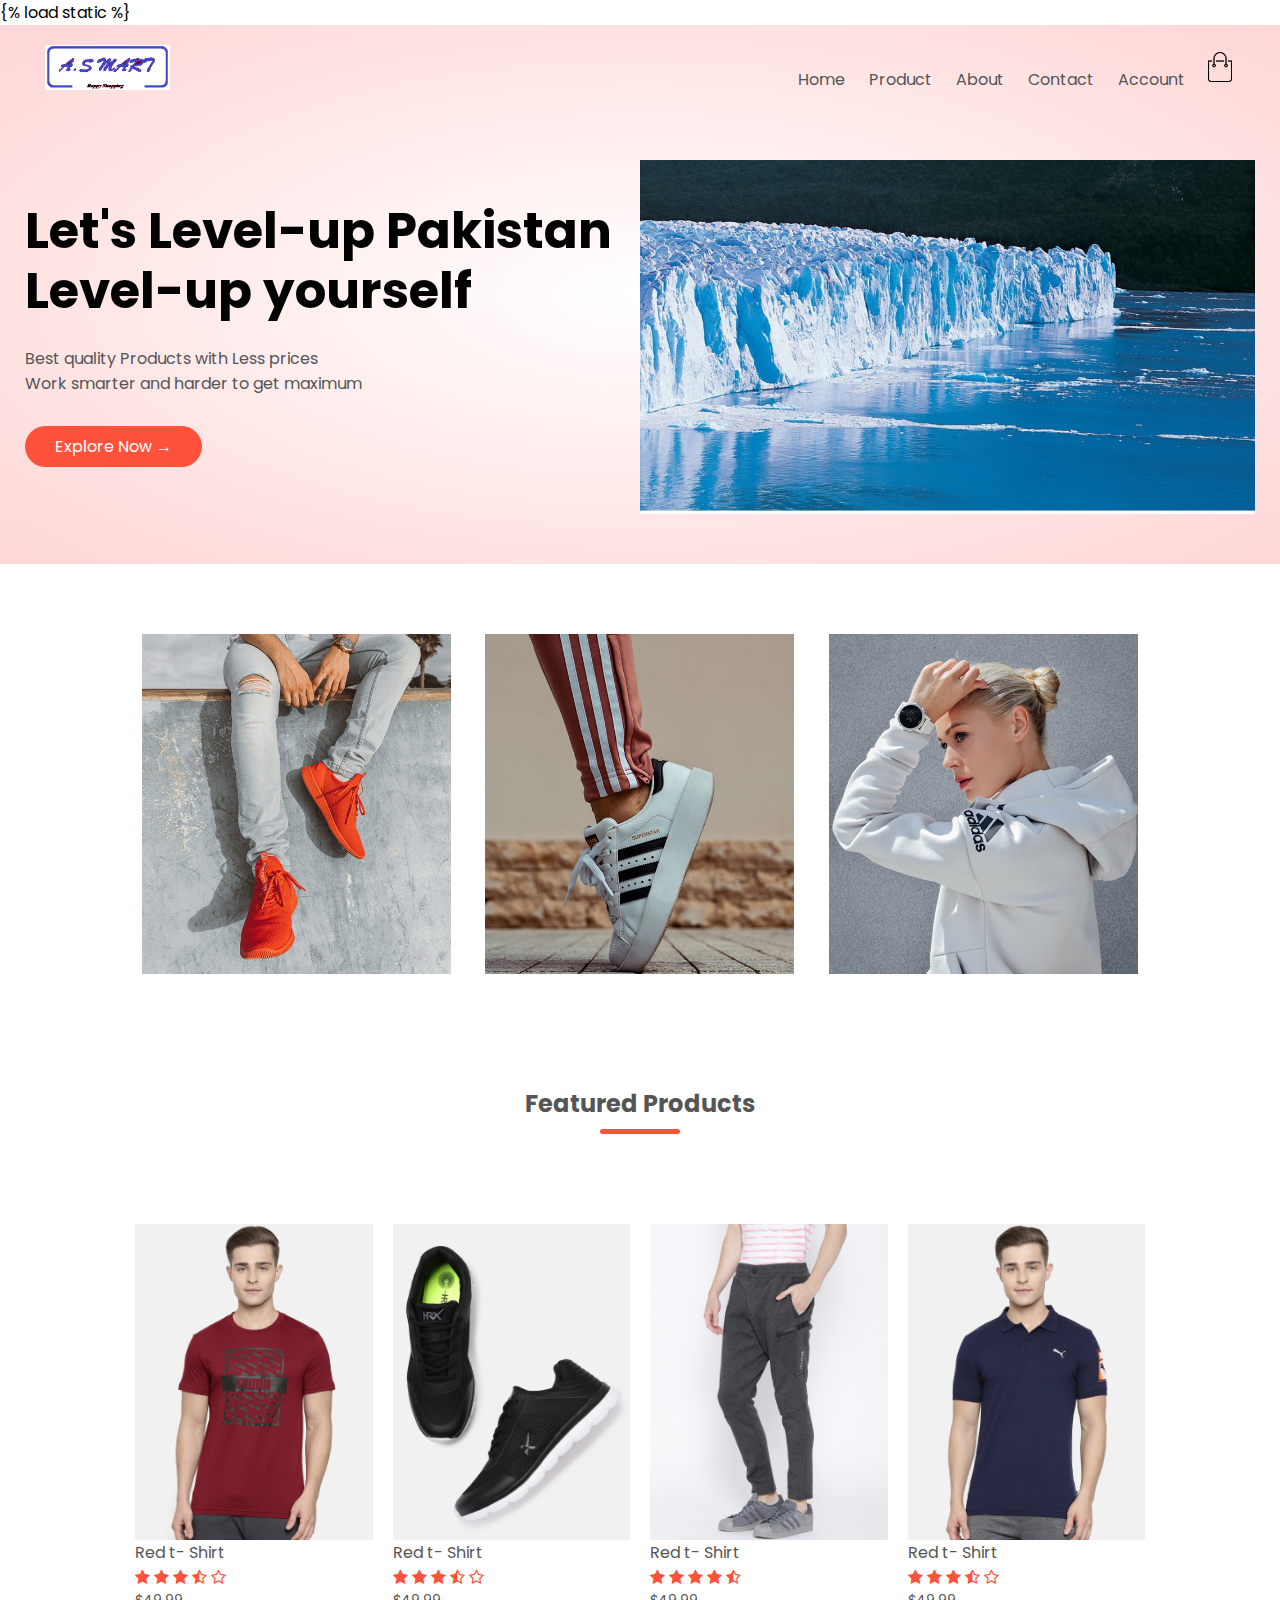
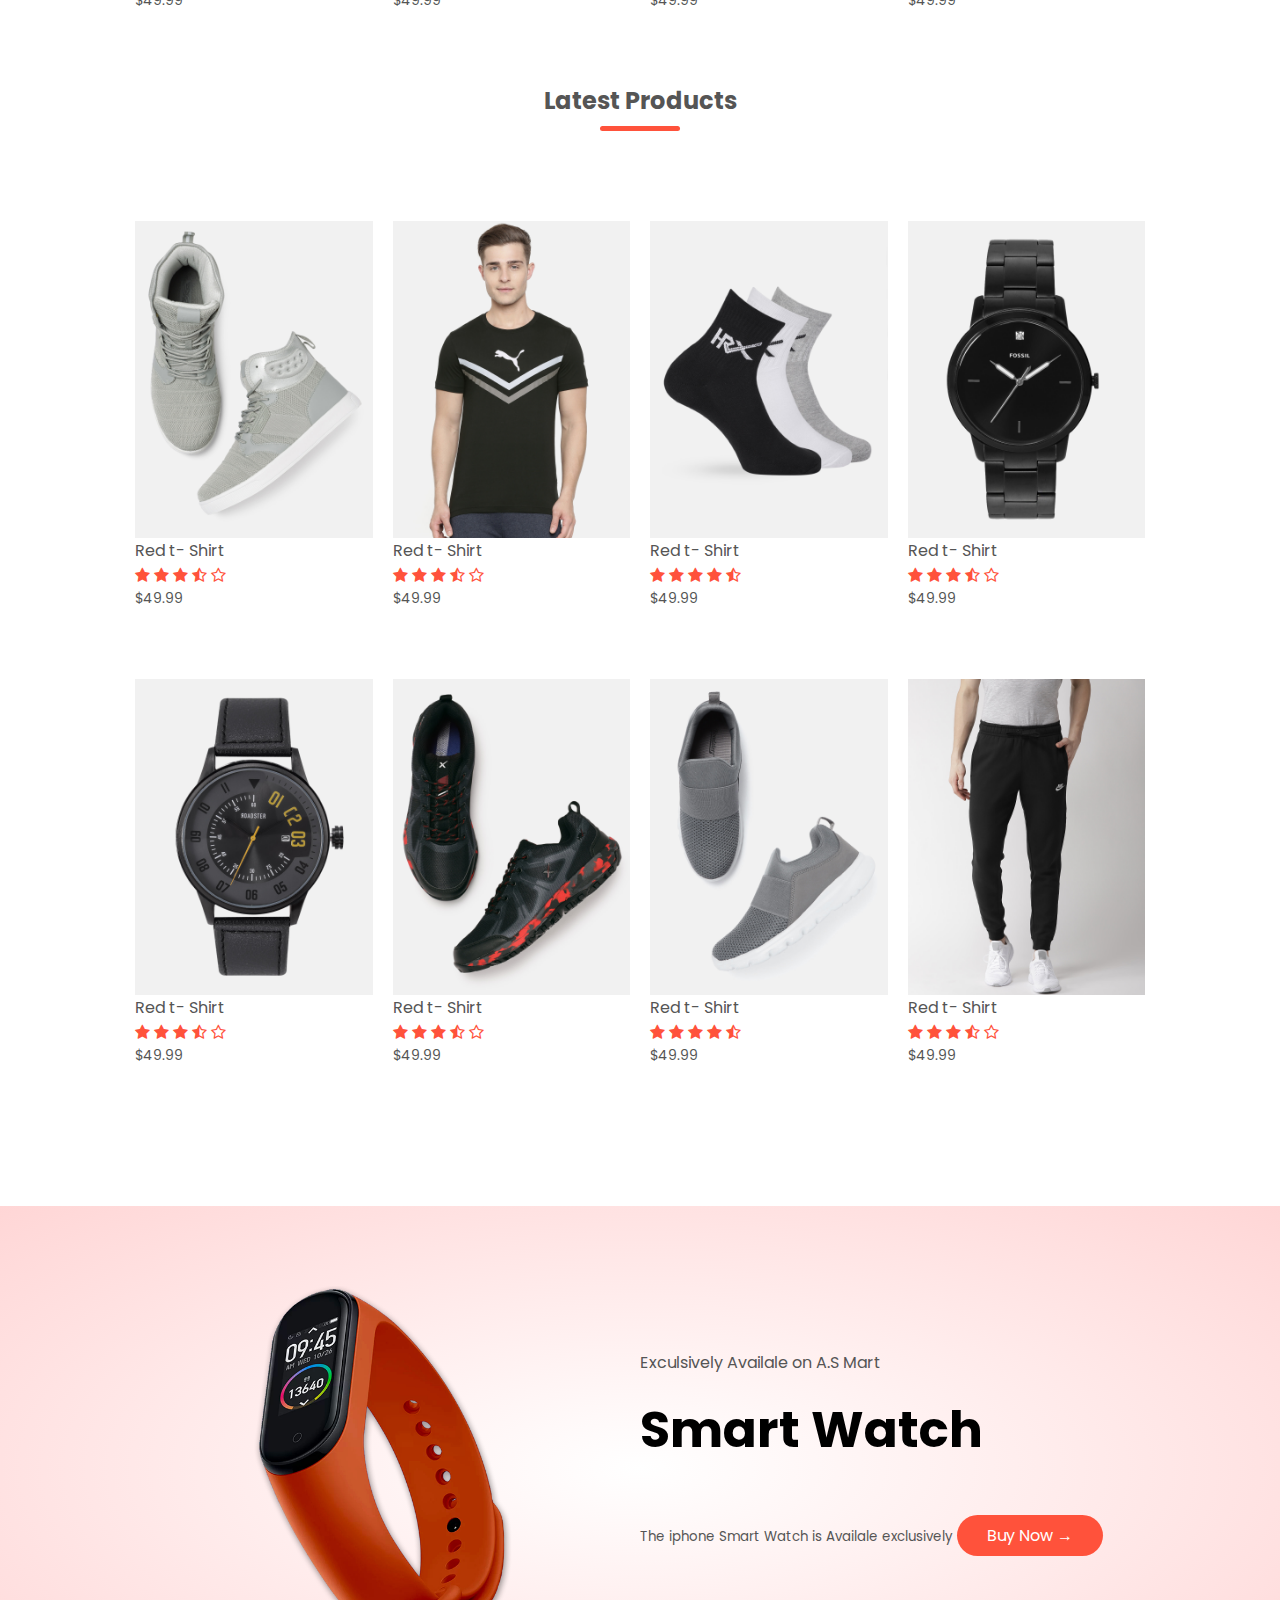
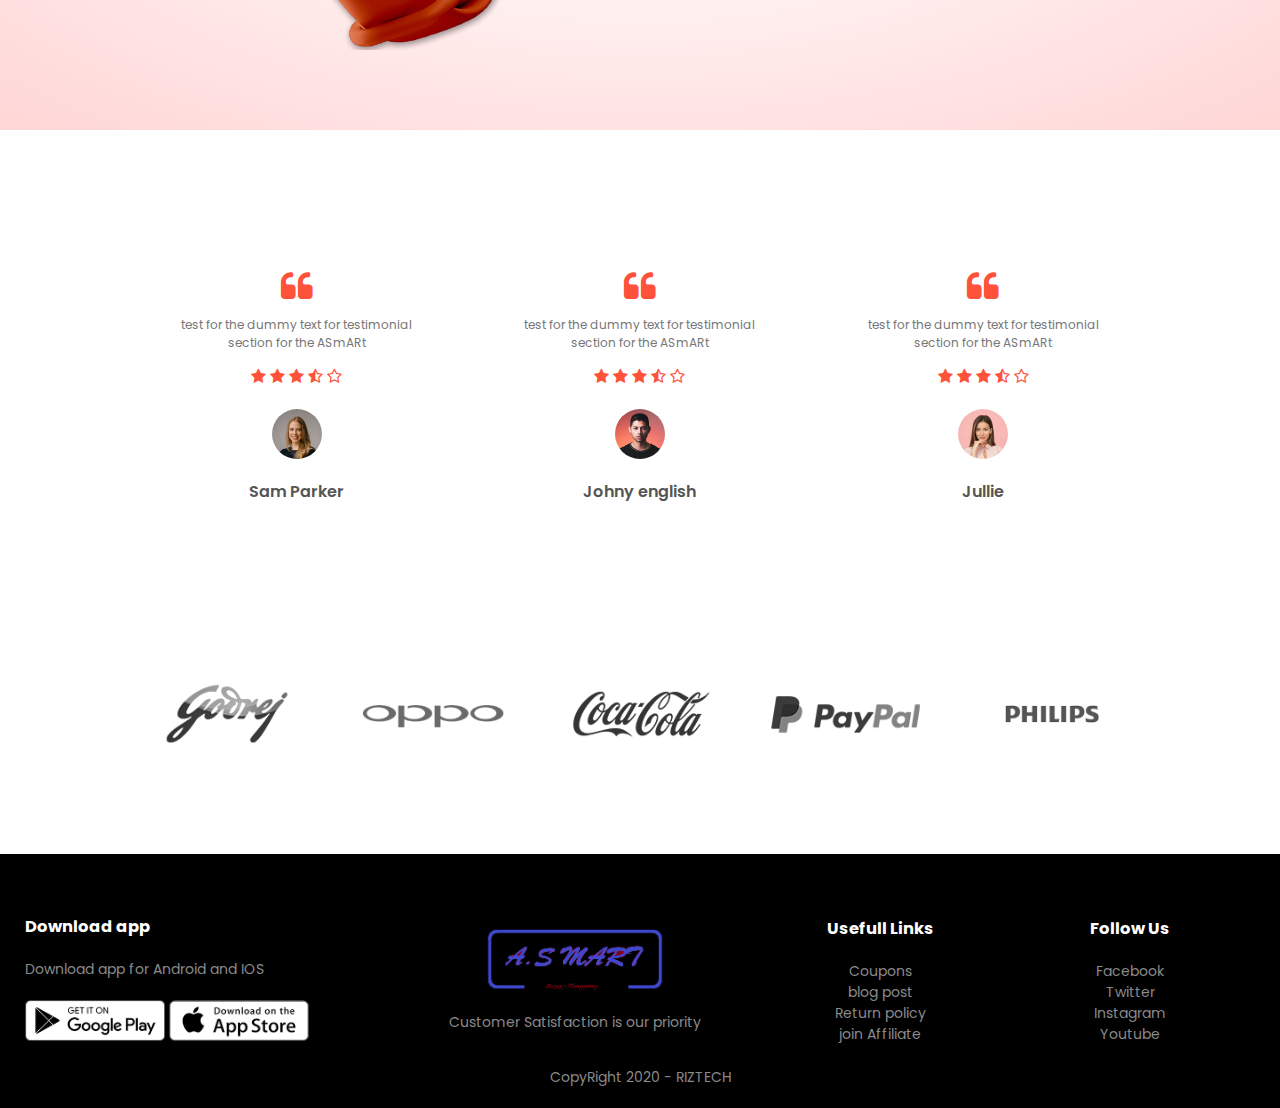
<file: index.html>
{% load static %}

<!DOCTYPE html>
<html lang="en">
<head>
    <meta charset="UTF-8">
    <meta http-equiv="X-UA-Compatible" content="IE=edge">
    <meta name="viewport" content="width=device-width, initial-scale=1.0">
    <title>A.S MART </title>
    <link rel="stylesheet" href="style.css">
    <!--google font-->
    <link rel="preconnect" href="https://fonts.gstatic.com">
    <link href="https://fonts.googleapis.com/css2?family=Poppins:ital,wght@0,300;0,500;1,400;1,500;1,600&display=swap" rel="stylesheet">
    <link rel="stylesheet" href="https://stackpath.bootstrapcdn.com/font-awesome/4.7.0/css/font-awesome.min.css">

</head>
<body>

    <div class="header">

    <div class="container">
        <div class="navbar">
            <div class="logo">
                <img src="images/logo.png" width="125px">
            </div>
            <nav>
                <ul id="MenuItems">
                    <li><a href="index.html">Home</a></li>
                    <li><a href="products.html">Product</a></li>
                    <li><a href="">About</a></li>
                    <li><a href="">Contact</a></li>
                    <li><a href="">Account</a></li>
                </ul>
            </nav>
            <img src="images/cart.png" width="30px" height="30px">
            <img src="images/menu.png" class="menu-icon" 
            onclick="menutoggle()">
        </div>
        <div class="row">
            <div class="col-2">
                <h1>Let's Level-up Pakistan <br> Level-up yourself</h1>
                <p> Best quality Products with Less prices <br> Work smarter and harder to get maximum </p>
                <a href="" class="btn">Explore Now &#8594;</a>
            </div>
            <div class="col-2">
                <img src="images/image1.jpg" alt="">
            </div>
        </div>     
    </div>
</div>

<!------featured Category------->
<div class="categories">
    <div class="small-container">
        <div class="row">
            <div class="col-3">
                <img src="images/category-1.jpg" alt="">
            </div>
            <div class="col-3">
                <img src="images/category-2.jpg" alt="">
            </div>
            <div class="col-3">
                <img src="images/category-3.jpg" alt="">
            </div>
        </div>
    </div>
</div> 

<!------featured Products------->
<div class="small-container">
    <h2 class="title">Featured Products</h2>
    <div class="row">
        <div class="col-4">
            <img src="images/product-1.jpg" >
            <h4>Red t- Shirt</h4>
            <div class="rating">
                <i class="fa fa-star"></i>
                <i class="fa fa-star"></i>
                <i class="fa fa-star"></i>
                <i class="fa fa-star-half-o"></i>
                <i class="fa fa-star-o"></i>
            </div>
            <p>$49.99</p>
        </div>

        <div class="col-4">
            <img src="images/product-2.jpg" >
            <h4>Red t- Shirt</h4>
            <div class="rating">
                <i class="fa fa-star"></i>
                <i class="fa fa-star"></i>
                <i class="fa fa-star"></i>
                <i class="fa fa-star-half-o"></i>
                <i class="fa fa-star-o"></i>
            </div>
            <p>$49.99</p>
        </div>

        <div class="col-4">
            <img src="images/product-3.jpg" >
            <h4>Red t- Shirt</h4>
            <div class="rating">
                <i class="fa fa-star"></i>
                <i class="fa fa-star"></i>
                <i class="fa fa-star"></i>
                <i class="fa fa-star"></i>
                <i class="fa fa-star-half-o"></i>
            </div>
            <p>$49.99</p>
        </div>

        <div class="col-4">
            <img src="images/product-4.jpg" >
            <h4>Red t- Shirt</h4>
            <div class="rating">
                <i class="fa fa-star"></i>
                <i class="fa fa-star"></i>
                <i class="fa fa-star"></i>
                <i class="fa fa-star-half-o"></i>
                <i class="fa fa-star-o"></i>
            </div>
            <p>$49.99</p>
        </div>
    </div>
    <h2 class="title">Latest Products</h2>
    <div class="row">
        <div class="col-4">
            <img src="images/product-5.jpg" >
            <h4>Red t- Shirt</h4>
            <div class="rating">
                <i class="fa fa-star"></i>
                <i class="fa fa-star"></i>
                <i class="fa fa-star"></i>
                <i class="fa fa-star-half-o"></i>
                <i class="fa fa-star-o"></i>
            </div>
            <p>$49.99</p>
        </div>

        <div class="col-4">
            <img src="images/product-6.jpg" >
            <h4>Red t- Shirt</h4>
            <div class="rating">
                <i class="fa fa-star"></i>
                <i class="fa fa-star"></i>
                <i class="fa fa-star"></i>
                <i class="fa fa-star-half-o"></i>
                <i class="fa fa-star-o"></i>
            </div>
            <p>$49.99</p>
        </div>

        <div class="col-4">
            <img src="images/product-7.jpg" >
            <h4>Red t- Shirt</h4>
            <div class="rating">
                <i class="fa fa-star"></i>
                <i class="fa fa-star"></i>
                <i class="fa fa-star"></i>
                <i class="fa fa-star"></i>
                <i class="fa fa-star-half-o"></i>
            </div>
            <p>$49.99</p>
        </div>

        <div class="col-4">
            <img src="images/product-8.jpg" >
            <h4>Red t- Shirt</h4>
            <div class="rating">
                <i class="fa fa-star"></i>
                <i class="fa fa-star"></i>
                <i class="fa fa-star"></i>
                <i class="fa fa-star-half-o"></i>
                <i class="fa fa-star-o"></i>
            </div>
            <p>$49.99</p>
        </div>
    </div>

    <div class="row">
        <div class="col-4">
            <img src="images/product-9.jpg" >
            <h4>Red t- Shirt</h4>
            <div class="rating">
                <i class="fa fa-star"></i>
                <i class="fa fa-star"></i>
                <i class="fa fa-star"></i>
                <i class="fa fa-star-half-o"></i>
                <i class="fa fa-star-o"></i>
            </div>
            <p>$49.99</p>
        </div>

        <div class="col-4">
            <img src="images/product-10.jpg" >
            <h4>Red t- Shirt</h4>
            <div class="rating">
                <i class="fa fa-star"></i>
                <i class="fa fa-star"></i>
                <i class="fa fa-star"></i>
                <i class="fa fa-star-half-o"></i>
                <i class="fa fa-star-o"></i>
            </div>
            <p>$49.99</p>
        </div>

        <div class="col-4">
            <img src="images/product-11.jpg" >
            <h4>Red t- Shirt</h4>
            <div class="rating">
                <i class="fa fa-star"></i>
                <i class="fa fa-star"></i>
                <i class="fa fa-star"></i>
                <i class="fa fa-star"></i>
                <i class="fa fa-star-half-o"></i>
            </div>
            <p>$49.99</p>
        </div>

        <div class="col-4">
            <img src="images/product-12.jpg" >
            <h4>Red t- Shirt</h4>
            <div class="rating">
                <i class="fa fa-star"></i>
                <i class="fa fa-star"></i>
                <i class="fa fa-star"></i>
                <i class="fa fa-star-half-o"></i>
                <i class="fa fa-star-o"></i>
            </div>
            <p>$49.99</p>
        </div>
    </div>

</div>

<!---offer--->
<div class="offer">
    <div class="small-container">
        <div class="row">
            <div class="col-2">
                <img src="images/exclusive.png" class="offer-img">
            </div>
            <div class="col-2">
                <p>Exculsively Availale on A.S Mart</p>
                <h1>Smart Watch</h1>
                <small>The iphone Smart Watch is Availale exclusively</small>
                <a href="" class="btn">Buy Now &#8594;</a>
            </div>
        </div>
    </div>
</div>
<!---testimonial--->

<div class="testimonial">
    <div class="small-container">
        <div class="row">
            <div class="col-3">
                <i class="fa fa-quote-left"></i>
                <p>test for the dummy text for testimonial section for the ASmARt</p>
                <div class="rating">
                    <i class="fa fa-star"></i>
                    <i class="fa fa-star"></i>
                    <i class="fa fa-star"></i>
                    <i class="fa fa-star-half-o"></i>
                    <i class="fa fa-star-o"></i>
                </div>    
                <img src="images/user-1.png">
                <h3>Sam Parker</h3>
            </div>

            <div class="col-3">
                <i class="fa fa-quote-left"></i>
                <p>test for the dummy text for testimonial section for the ASmARt</p>
                <div class="rating">
                    <i class="fa fa-star"></i>
                    <i class="fa fa-star"></i>
                    <i class="fa fa-star"></i>
                    <i class="fa fa-star-half-o"></i>
                    <i class="fa fa-star-o"></i>
                </div>    
                <img src="images/user-2.png">
                <h3>Johny english</h3>
            </div>

            <div class="col-3">
                <i class="fa fa-quote-left"></i>
                <p>test for the dummy text for testimonial section for the ASmARt</p>
                <div class="rating">
                    <i class="fa fa-star"></i>
                    <i class="fa fa-star"></i>
                    <i class="fa fa-star"></i>
                    <i class="fa fa-star-half-o"></i>
                    <i class="fa fa-star-o"></i>
                </div>    
                <img src="images/user-3.png">
                <h3>Jullie</h3>
            </div>
        </div>
    </div>
</div>
<!----brands---->
<div class="brands">
    <div class="small-container">
        <div class="row">
            <div class="col-5">
                <img src="images/logo-godrej.png" >
            </div>

            <div class="col-5">
                <img src="images/logo-oppo.png" >
            </div>

            <div class="col-5">
                <img src="images/logo-coca-cola.png" >
            </div>

            <div class="col-5">
                <img src="images/logo-paypal.png" >
            </div>

            <div class="col-5">
                <img src="images/logo-philips.png" >
            </div>

        </div>
    </div>
</div> 

<!---Footer--->
<div class="footer">
    <div class="container">
        <div class="row">
            <div class="footer-col-1">
                <h3>Download app</h3>
                <p>Download app for Android and IOS</p>
                <div class="app-logo">
                    <img src="images/play-store.png" alt="">
                    <img src="images/app-store.png" alt="">
                </div>
            </div>

            <div class="footer-col-2">
                <img src="images/logo-white.png" alt="">
                <p>Customer Satisfaction is our priority </p>
            </div>

            <div class="footer-col-3">
                <h3>Usefull Links</h3>
                <ul>
                    <li>Coupons</li>
                    <li>blog post</li>
                    <li>Return policy</li>
                    <li>join Affiliate</li>
                </ul>
            </div>

            
            <div class="footer-col-4">
                <h3>Follow Us</h3>
                <ul>
                    <li>Facebook</li>
                    <li>Twitter</li>
                    <li>Instagram</li>
                    <li>Youtube</li>
                </ul>
            </div>
            <hr>
            <p class="copyright">CopyRight 2020 - RIZTECH </p>
        </div>
    </div>
</div>
<!-- js for menu toggle -->
    <script>
        var MenuItems = document.getElementById("MenuItems");

        MenuItems.style.maxHeight = "0px";

        function menutoggle(){
            if(MenuItems.style.maxHeight == "0px")
                {
                    MenuItems.style.maxHeight = "200px";
                }
            else
                {
                    MenuItems.style.maxHeight = "0px";
                }
        }
    </script>

</body>
</html>
</file>
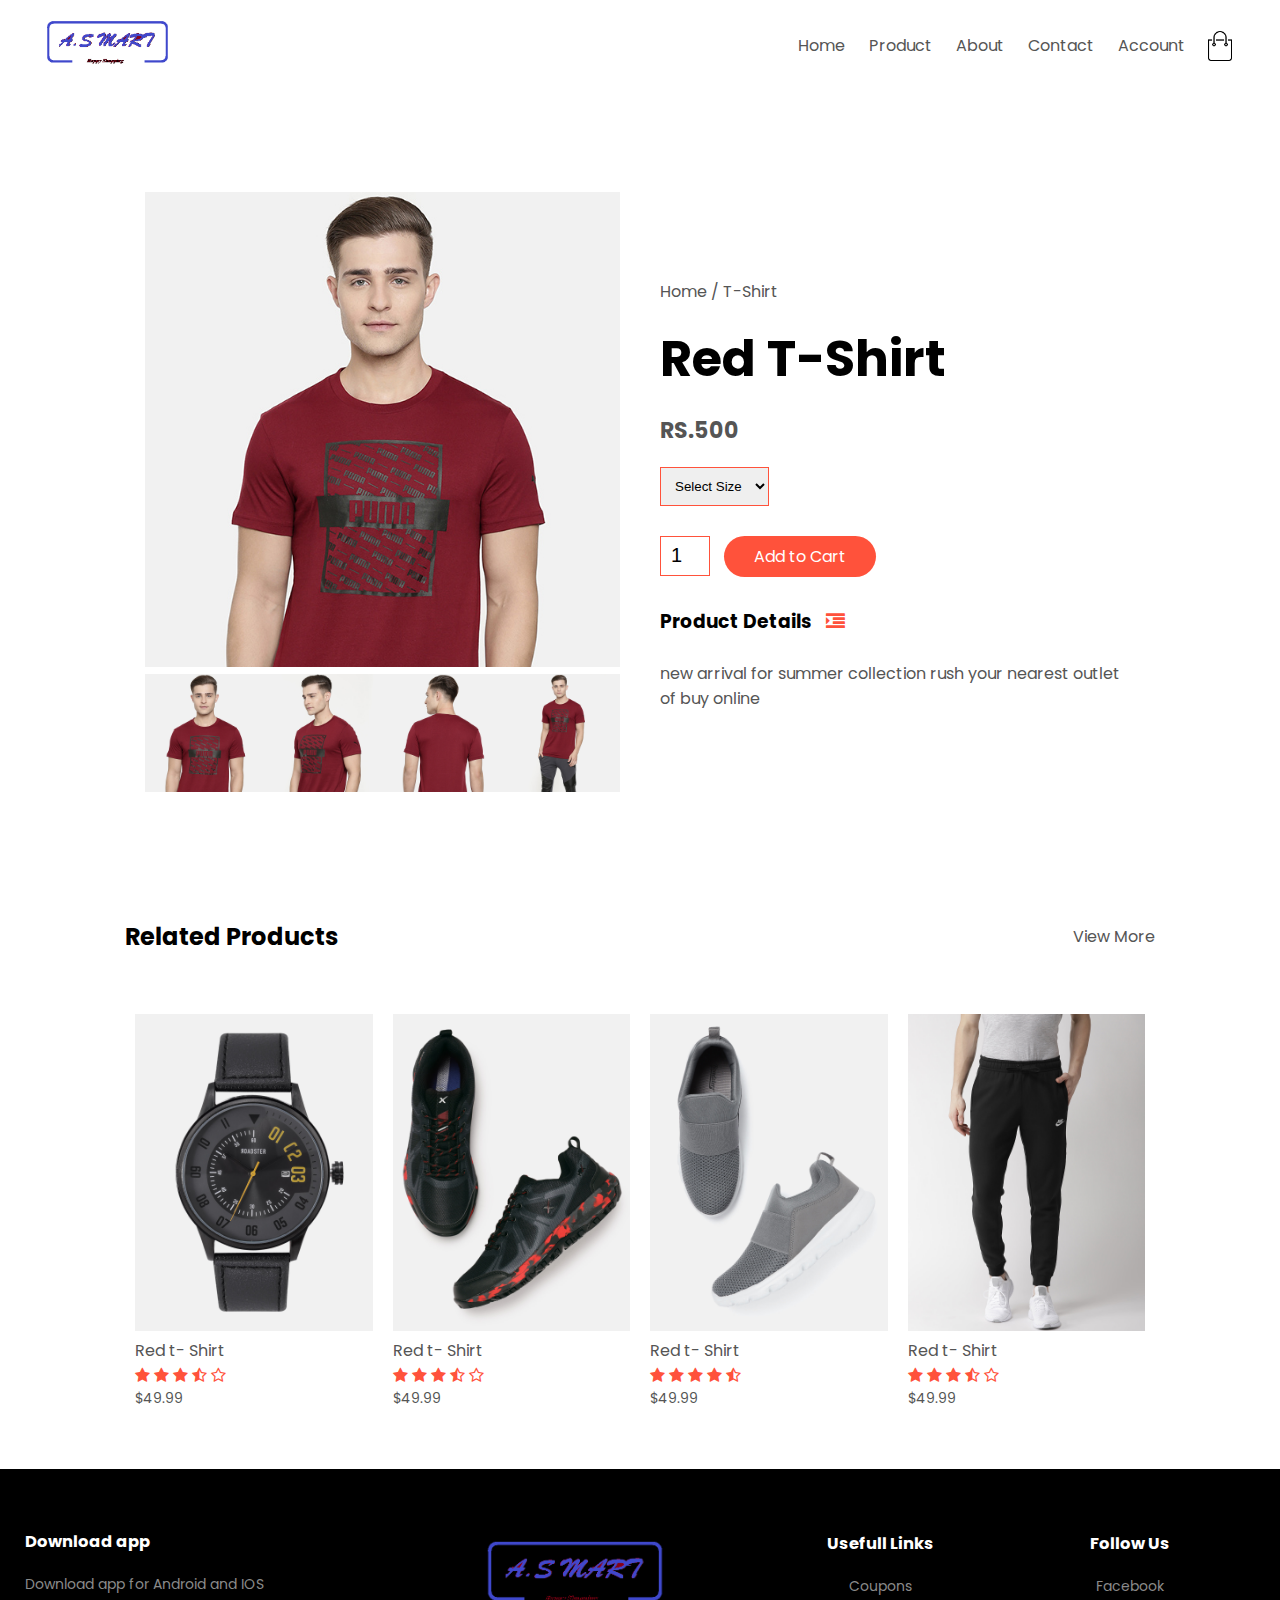
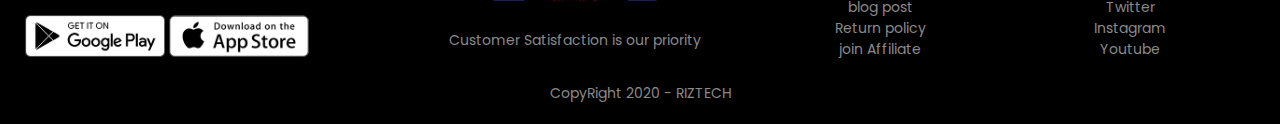
<file: product_detail.html>
<!DOCTYPE html>
<html lang="en">
<head>
    <meta charset="UTF-8">
    <meta http-equiv="X-UA-Compatible" content="IE=edge">
    <meta name="viewport" content="width=device-width, initial-scale=1.0">
    <title>Products | A.S MART </title>
    <link rel="stylesheet" href="style.css">
    <!--google font-->
    <link rel="preconnect" href="https://fonts.gstatic.com">
    <link href="https://fonts.googleapis.com/css2?family=Poppins:ital,wght@0,300;0,500;1,400;1,500;1,600&display=swap" rel="stylesheet">
    <link rel="stylesheet" href="https://stackpath.bootstrapcdn.com/font-awesome/4.7.0/css/font-awesome.min.css">

</head>
<body>

    <div class="container">
        <div class="navbar">
            <div class="logo">
                <img src="images/logo.png" width="125px">
            </div>
            <nav>
                <ul id="MenuItems">
                    <li><a href="">Home</a></li>
                    <li><a href="">Product</a></li>
                    <li><a href="">About</a></li>
                    <li><a href="">Contact</a></li>
                    <li><a href="">Account</a></li>
                </ul>
            </nav>
            <img src="images/cart.png" width="30px" height="30px">
            <img src="images/menu.png" class="menu-icon" 
            onclick="menutoggle()">
        </div>
    </div>

    <!-- ---single product detail--- -->

    <div class="small-container single-product">
        <div class="row">
            <div class="col-2">
                <img src="images/gallery-1.jpg" width="100%" id="ProductImg">
                <div class="small-img-row">
                    <div class="small img col">
                        <img src="images/gallery-1.jpg" width="100%" class="small-img">
                    </div>
                    <div class="small img col">
                        <img src="images/gallery-2.jpg" width="100%" class="small-img">
                    </div>
                    <div class="small img col">
                        <img src="images/gallery-3.jpg" width="100%" class="small-img">
                    </div>
                    <div class="small img col">
                        <img src="images/gallery-4.jpg" width="100%" class="small-img">
                    </div>
                </div>
            </div>

            <div class="col-2">
                <p>Home / T-Shirt</p>
                <h1>Red T-Shirt</h1>
                <h4>RS.500</h4>
                <select>
                    <option>Select Size</option>
                    <option>XXL</option>
                    <option>XL</option>
                    <option>Large</option>
                    <option>Medium</option>
                    <option>Small</option>
                </select>
                <input type="number" value="1">
                <a href="" class="btn">Add to Cart</a>
                <h3>Product Details <i class="fa fa-indent"></i></h3>
                <br>
                <p>new arrival for summer collection rush your nearest outlet of buy online</p>
            </div>
        </div>
    </div>

<!-- title -->
    <div class="small-container">
        <div class="row row-2">
            <h2>Related Products</h2>
            <p>View More</p>
        </div>
    </div>


<!-- product -->
<div class="small-container">

        <div class="row">
            <div class="col-4">
                <img src="images/product-9.jpg" >
                <h4>Red t- Shirt</h4>
                <div class="rating">
                    <i class="fa fa-star"></i>
                    <i class="fa fa-star"></i>
                    <i class="fa fa-star"></i>
                    <i class="fa fa-star-half-o"></i>
                    <i class="fa fa-star-o"></i>
                </div>
                <p>$49.99</p>
            </div>
    
            <div class="col-4">
                <img src="images/product-10.jpg" >
                <h4>Red t- Shirt</h4>
                <div class="rating">
                    <i class="fa fa-star"></i>
                    <i class="fa fa-star"></i>
                    <i class="fa fa-star"></i>
                    <i class="fa fa-star-half-o"></i>
                    <i class="fa fa-star-o"></i>
                </div>
                <p>$49.99</p>
            </div>
    
            <div class="col-4">
                <img src="images/product-11.jpg" >
                <h4>Red t- Shirt</h4>
                <div class="rating">
                    <i class="fa fa-star"></i>
                    <i class="fa fa-star"></i>
                    <i class="fa fa-star"></i>
                    <i class="fa fa-star"></i>
                    <i class="fa fa-star-half-o"></i>
                </div>
                <p>$49.99</p>
            </div>
    
            <div class="col-4">
                <img src="images/product-12.jpg" >
                <h4>Red t- Shirt</h4>
                <div class="rating">
                    <i class="fa fa-star"></i>
                    <i class="fa fa-star"></i>
                    <i class="fa fa-star"></i>
                    <i class="fa fa-star-half-o"></i>
                    <i class="fa fa-star-o"></i>
                </div>
                <p>$49.99</p>
            </div>
        </div>
    </div>


<!---Footer--->
<div class="footer">
    <div class="container">
        <div class="row">
            <div class="footer-col-1">
                <h3>Download app</h3>
                <p>Download app for Android and IOS</p>
                <div class="app-logo">
                    <img src="images/play-store.png" alt="">
                    <img src="images/app-store.png" alt="">
                </div>
            </div>

            <div class="footer-col-2">
                <img src="images/logo-white.png" alt="">
                <p>Customer Satisfaction is our priority </p>
            </div>

            <div class="footer-col-3">
                <h3>Usefull Links</h3>
                <ul>
                    <li>Coupons</li>
                    <li>blog post</li>
                    <li>Return policy</li>
                    <li>join Affiliate</li>
                </ul>
            </div>

            
            <div class="footer-col-4">
                <h3>Follow Us</h3>
                <ul>
                    <li>Facebook</li>
                    <li>Twitter</li>
                    <li>Instagram</li>
                    <li>Youtube</li>
                </ul>
            </div>
            <hr>
            <p class="copyright">CopyRight 2020 - RIZTECH </p>
        </div>
    </div>
</div>
<!-- js for menu toggle -->
    <script>
        var MenuItems = document.getElementById("MenuItems");

        MenuItems.style.maxHeight = "0px";

        function menutoggle(){
            if(MenuItems.style.maxHeight == "0px")
                {
                    MenuItems.style.maxHeight = "200px";
                }
            else
                {
                    MenuItems.style.maxHeight = "0px";
                }
        }
    </script>

<!-----js for product galary----->

    <script>
        var ProductImg = document.getElementById("ProductImg");
        var SmallImg = document.getElementsByClassName("small-img");

        SmallImg[0].onclick = function()
        {
            ProductImg.src = SmallImg[0].src;
        }
        SmallImg[1].onclick = function()
        {
            ProductImg.src = SmallImg[1].src;
        }
        SmallImg[2].onclick = function()
        {
            ProductImg.src = SmallImg[2].src;
        }
        SmallImg[3].onclick = function()
        {
            ProductImg.src = SmallImg[3].src;
        }
    </script>

</body>
</html>
</file>
<file: style.css>
*{
    margin: 0;
    padding: 0;
    box-sizing: border-box;
}

body{
    font-family: 'Poppins', sans-serif;
}
.navbar{
    display: flex;
    align-items: center;
    padding: 20px;
}
nav{
    flex: 1;
    text-align: right;
}
nav ul{
    display: inline-block;
    list-style-type: none;
}
nav ul li{
    display: inline-block;
    margin-right: 20px;
}
a{
    text-decoration: none;
    color: #555;
}
p{
    color: #555;
}
.container{
    max-width: 1300px;
    margin: auto;
    padding-left: 25px;
    padding-right: 25px;
}
.row{
    display: flex;
    align-items: center;
    flex-wrap: wrap;
    justify-content: space-around;
}
.col-2{
    flex-basis: 50%;
    min-width: 300px;
}
.col-2 img{
    max-width: 100%;
    padding: 50px 0;
}
.col-2 h1{
    font-size: 50px;
    line-height: 60px;
    margin: 25px 0;
}
.btn{
    display: inline-block;
    background: #ff523b;
    color: #fff;
    padding: 8px 30px;
    margin: 30px 0;
    border-radius: 30px;
    transition: background 0.5s;
}
.btn:hover{
    background: #563434;
}
.header{
    background: radial-gradient(#fff, #ffd6d6);
}
.header row{
    margin-top: 70px;
}
.categories{
    margin: 70px 0;
}
.col-3{
    flex-basis: 30%;
    min-width: 250px;
    margin-bottom: 30px;
}
.col-3 img{
    width: 100%;
}
.small-container{
    max-width: 1080px;
    margin: auto;
    padding-left: 25px;
    padding-right: 25px;
}
.col-4{
    flex-basis: 25%;
    padding: 10px;
    min-width: 200px;
    margin-bottom: 50px;
    transition: transform 0.5s;
}
.col-4 img{
    width: 100%;
}
.title{
    text-align: center;
    margin: 0 auto 80px;
    position: relative;
    line-height: 60px;
    color: #555;
}
.title::after{
    content: '';
    background: #ff523b;
    width: 80px;
    height: 5px;
    border-radius: 5px;
    position: absolute;
    bottom: 0;
    left: 50%;
    transform: translateX(-50%);
}
h4 {
    color: #555;
    font-weight: normal;
}
.col-4 p{
    font-size: 14px;
}
.rating .fa{
    color: #ff523b;
}
.col-4:hover{
    transform: translateY(-5px);
}

/*---offer---*/

.offer{
    background: radial-gradient(#fff, #ffd6d6);
    margin-top: 80px;
    padding: 30px 0;
}
.col-2 .offer-img{
    padding: 50px;
}
small{
    color: #555;
}

/*---testimonial---*/

.testimonial{
    padding-top: 100px;
}
.testimonial .col-3{
    text-align: center;
    padding: 40px 20px;
    box-shadow: 0 0 20px 0px rgba(0,0,0,0,1);
    cursor: pointer;
    transition: transform 0.5s;
}
.testimonial .col-3 img{
    width: 50px;
    margin: 20px;
    border-radius: 50%;
}
.testimonial .col-3:hover{
    transform: translateY(-10px);
}
.fa.fa-quote-left{
    font-size: 34px;
    color: #ff523b;
}
.col-3 p{
    font-size: 12px;
    margin: 12px 0;
    color: #777;
}
.testimonial .col-3 h3{
    font-weight: 600;
    color: #555;
    font-size: 16px;
}
/*----brands----*/
.brands{
    margin: 100px auto;
}
.col-5{
    width: 160px;
}
.col-5 img{
    width: 100%;
    cursor: pointer;
    filter: grayscale(100%);
}
.col-5 img:hover{
    filter: grayscale(0);
}
/*----footer----*/

.footer{
    background: #000;
    color: #8a8a8a;
    font-size: 14px;
    padding: 60px 0 20px;
}
.footer p{
    color: #8a8a8a;
}
.footer h3{
    color: #fff;
    margin-bottom: 20px;
}
.footer-col-1, .footer-col-2, .footer-col-3, .footer-col-4{
    min-width: 250px;
    margin-bottom: 20px;
} 
.footer-col-1{
    flex-basis: 30%;
}
.footer-col-2{
    flex: 1;
    text-align: center;
}
.footer-col-2 img{
    width: 180px;
    margin-bottom: 20px;
}
.footer-col-3, .footer-col-4{
    flex-basis: 12%;
    text-align: center;
}
ul{
    list-style-type: none;
}
.app-logo{
    margin-top: 20px;
}
.app-logo img{
    width: 140px;
}
.footer hr{
    border: none;
    background: #b5b5b5;
    height: 1px;
    margin: 20px 0;
}
.copyright{
    text-align: center;
}
.menu-icon{
    width: 28px;
    margin-left: 20px;
    display: none;
}
/*---media query for menu --*/

@media only screen and (max-width: 800px){

    nav ul{
        position: absolute;
        top: 70px;
        left: 0;
        background: #333;
        width: 100%;
        overflow: hidden;
        transition: max-height 0.5s;
    }
    nav ul li{
        display: block;
        margin-left: 50px;
        margin-top: 10px;
        margin-bottom: 10px;
    }
    nav ul li a{
        color: #fff;
    }
    .menu-icon{
        display: block;
        cursor: pointer;
    }
}


/* ---all product--- */

.row-2{
    justify-content: space-between;
    margin: 100px auto 50px;
}
select{
    border: 1px solid #ff523b;
    padding: 5px;
}
select:focus{
    outline: none;
}
.page-btn{
    margin: 0 auto 80px;
}
.page-btn span{
    display: inline-block;
    border: 1px solid #ff523b;
    margin-left: 10px;
    width: 40px;
    height: 40px;
    text-align: center;
    line-height: 40px;
    cursor: pointer;
}
.page-btn span:hover{
    background: #ff523b;
    color: #fff;
}

/* ---single product detail-- */

.single-product{
    margin-top: 80px;
}
.single-product .col-2 img{
    padding: 0;
}
.single-product .col-2{
    padding: 20px;
}
.single-product h4{
    margin: 20px 0;
    font-size: 22px;
    font-weight: bold;
}
.single-product select{
    display: block;
    padding: 10px;
    margin-top: 20px;
}
.single-product input{
    width: 50px;
    height: 40px;
    padding-left: 10px;
    font-size: 20px;
    margin-right: 10px;
    border: 1px solid #ff523b;
}
input:focus{
    outline: none;
}
.single-product .fa{
    color: #ff523b;
    margin-left: 10px;
}
.small-img-row{
    display: flex;
    justify-content: space-between;
}
small-img-col{
    flex-basis: 24%;
    cursor: pointer;
}

/* media query for less than 600 screen size */

@media only screen and (max-width: 600px){
    .row{
        text-align: center;
    }
    .col-2, .col-3, .col-4{
        flex-basis: 100%;
    }
    .single-product .row{
        text-align: left;
    }
    .single-product .col-2{
        padding: 20px 0;
    }
    .single-product .h1{
        font-size: 26px;
        line-height: 32px;
    }
    
}
</file>
